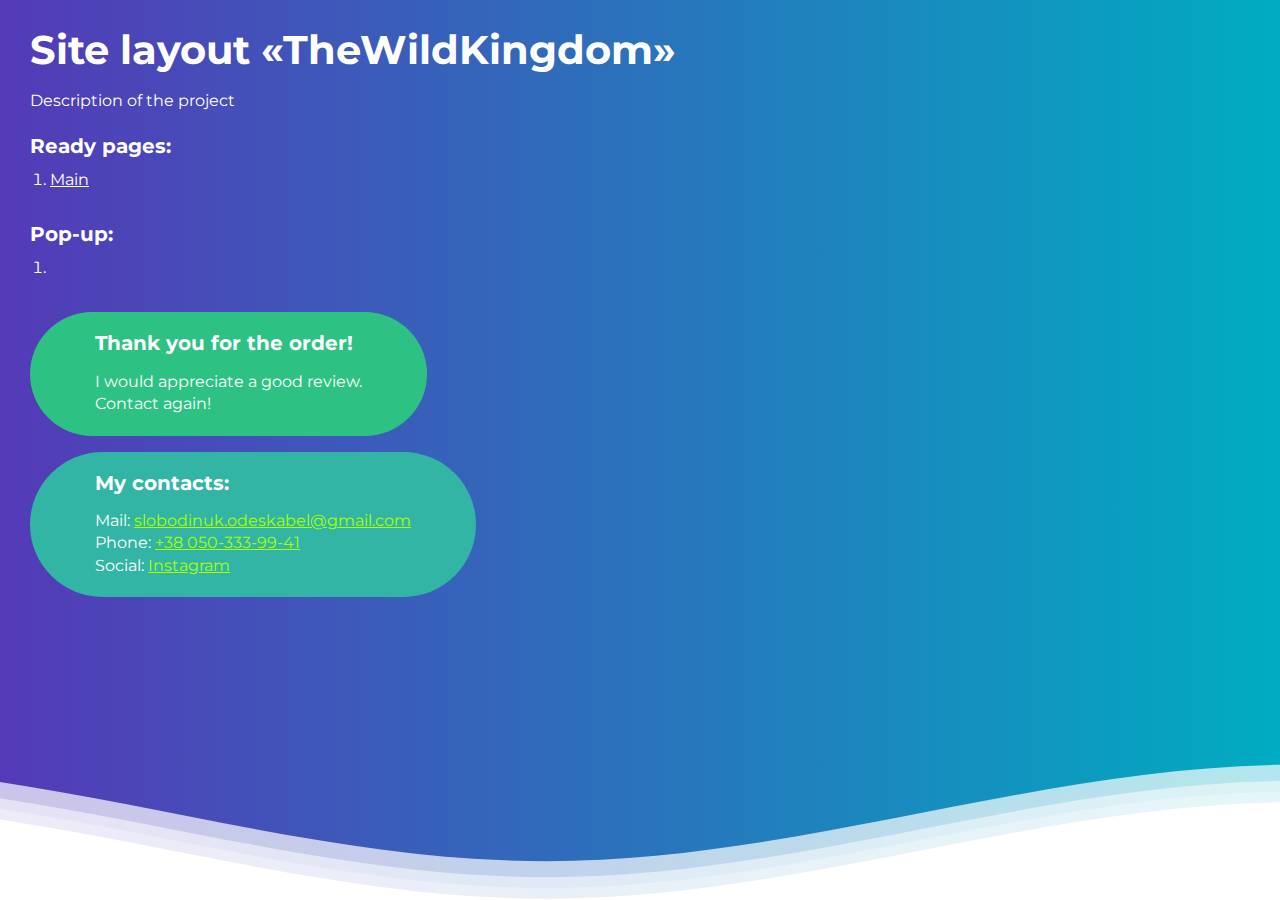
<file: index.html>
<!DOCTYPE html>
<html>

<head>
	<meta charset="UTF-8">
	<meta name="viewport" content="width=device-width, initial-scale=1.0">
	<link rel="shortcut icon" href="favicon.ico">
	<title>Site layout «TheWildKingdom»</title>
</head>

<body>
	<div class="wrapper">
		<div class="rootpage">
			<div class="rootpage__project">
				<h1>Site layout «TheWildKingdom»</h1>
				<div class="rootpage__info">
					Description of the project
				</div>
				<h2>Ready pages:</h2>
				<ol class="rootpage__list">
					<li><a target="_blank" href="home.html">Main</a></li>
				</ol>
				<h2>Pop-up:</h2>
				<ol class="rootpage__list">
					<li><a target="_blank" href="home.html#"></a></li>
				</ol>
			</div>
			<div class="rootpage__tnx">
				<h2>Thank you for the order!</h2>
				<p>I would appreciate a good review.</p>
				<p>Contact again!</p>
			</div>
			<div class="rootpage__contacts">
				<h2>My contacts:</h2>
				<p>Mail: <a href="mailto:slobodinuk.odeskabel@gmail.com">slobodinuk.odeskabel@gmail.com</a></p>
				<p>Phone: <a href="tel:+380503339941">+38 050-333-99-41</a></p>
				<p>Social: <a href="https://www.instagram.com/yevgeniyslobodianuk/" target="_blank">Instagram</a></p>
			</div>
		</div>
		<!--Waves Container-->
		<div class="decor">
			<svg class="decor__waves" xmlns="http://www.w3.org/2000/svg" xmlns:xlink="http://www.w3.org/1999/xlink" viewBox="0 24 150 28" preserveAspectRatio="none" shape-rendering="auto">
				<defs>
					<path id="gentle-wave" d="M-160 44c30 0 58-18 88-18s 58 18 88 18 58-18 88-18 58 18 88 18 v44h-352z" />
				</defs>
				<g class="decor__parallax">
					<use xlink:href="#gentle-wave" x="48" y="0" fill="rgba(255,255,255,0.7" />
					<use xlink:href="#gentle-wave" x="48" y="3" fill="rgba(255,255,255,0.5)" />
					<use xlink:href="#gentle-wave" x="48" y="5" fill="rgba(255,255,255,0.3)" />
					<use xlink:href="#gentle-wave" x="48" y="7" fill="#fff" />
				</g>
			</svg>
		</div>
		<!--Waves end-->
	</div>
</body>
<style>
	@charset "UTF-8";
	@import url("https://fonts.googleapis.com/css?family=Montserrat:regular,700&display=swap");

	*,
	*::before,
	*::after {
		padding: 0px;
		margin: 0px;
		border: 0px;
		box-sizing: border-box;
	}

	html,
	body {
		height: 100%;
		margin: 0;
		padding: 0;
		min-width: 320px;
		width: 100%;
		color: #fff;
		/* background: linear-gradient(to right, #072142, #8c2b7a 42%, #ff4d5a); */
		background: linear-gradient(to right, rgba(84, 58, 183, 1) 0%, rgba(0, 172, 193, 1) 100%);
	}

	body {
		font-family: Montserrat;
		font-size: 100%;
		line-height: 1;
		font-size: 1rem;
	}

	a {
		text-decoration: underline;
		color: #fff;
	}

	a:visited {
		text-decoration: underline;
		color: rgb(214, 212, 212);
	}

	a:hover {
		text-decoration: none;
	}

	ul li {
		list-style: none;
	}

	img {
		vertical-align: top;
	}

	.wrapper {
		width: 100%;
		min-height: 100%;
		overflow: hidden;
		display: flex;
		flex-direction: column;
	}

	.rootpage {
		padding: 30px;
		display: flex;
		flex-direction: column;
		align-items: flex-start;
		flex: 1 1 auto;
	}

	@media (min-width: 1329px) {
		.rootpage {
			flex-direction: row;
			justify-content: space-around;
		}
	}

	@media (max-width: 767px) {
		.rootpage {
			padding: 30px 15px;
		}
	}

	h1 {
		/* color: #ebe691; */
		font-size: 2.5rem;
		margin: 0px 0px 1.25rem 0px;
	}

	@media (max-width: 767px) {
		h1 {
			font-size: 1.85rem;
			margin: 0px 0px 1.25rem 0px;
		}
	}

	h2 {
		/* color: #ebe691; */
		font-size: 1.25rem;
		margin: 0px 0px 1rem 0px;
	}

	@media (max-width: 767px) {
		h2 {
			font-size: 1.125rem;
			margin: 0px 0px 1rem 0px;
		}
	}

	.rootpage__info {
		line-height: 140%;
		margin: 0px 0px 1.5rem 0px;
	}

	.rootpage__list {
		margin: 0px 0px 2.25rem 1.25rem;
	}

	.rootpage__list li:not(:last-child) {
		margin: 0px 0px 15px 0px;
	}

	.rootpage__contacts,
	.rootpage__tnx {
		border-radius: 200px;
		padding: 20px 65px;
		line-height: 140%;
	}

	@media (max-width: 767px) {

		.rootpage__contacts,
		.rootpage__tnx {
			border-radius: 40px;
			padding: 20px;
		}
	}

	@media (max-width: 348px) {
		.rootpage__contacts {
			margin-left: -14px;
		}
	}

	.rootpage__contacts {
		background: #32b5a4;

	}

	.rootpage__contacts a {
		color: #a9ff00;
	}

	.rootpage__tnx {
		/* background: #c22d63; */
		background: #2dc284;
	}

	@media (max-width: 1329px) {
		.rootpage__tnx {
			margin: 0px 0px 1rem 0px;
		}
	}

	.decor__waves {
		/* position:relative; */
		width: 100%;
		height: 20vh;
		margin-bottom: -7px;
		/*Fix for safari gap*/
		min-height: 100px;
		max-height: 150px;
		/* Animation */
	}

	.decor__parallax>use {
		animation: move-forever 25s cubic-bezier(.55, .5, .45, .5) infinite;
	}

	.decor__parallax>use:nth-child(1) {
		animation-delay: -2s;
		animation-duration: 7s;
	}

	.decor__parallax>use:nth-child(2) {
		animation-delay: -3s;
		animation-duration: 10s;
	}

	.decor__parallax>use:nth-child(3) {
		animation-delay: -4s;
		animation-duration: 13s;
	}

	.decor__parallax>use:nth-child(4) {
		animation-delay: -5s;
		animation-duration: 20s;
	}

	@keyframes move-forever {
		0% {
			transform: translate3d(-90px, 0, 0);
		}

		100% {
			transform: translate3d(85px, 0, 0);
		}
	}

	/*Shrinking for mobile*/
	@media (max-width: 768px) {
		.decor__waves {
			height: 40px;
			min-height: 40px;
		}

		.content {
			height: 30vh;
		}

		h1 {
			font-size: 24px;
		}
	}
</style>

</html>
</file>
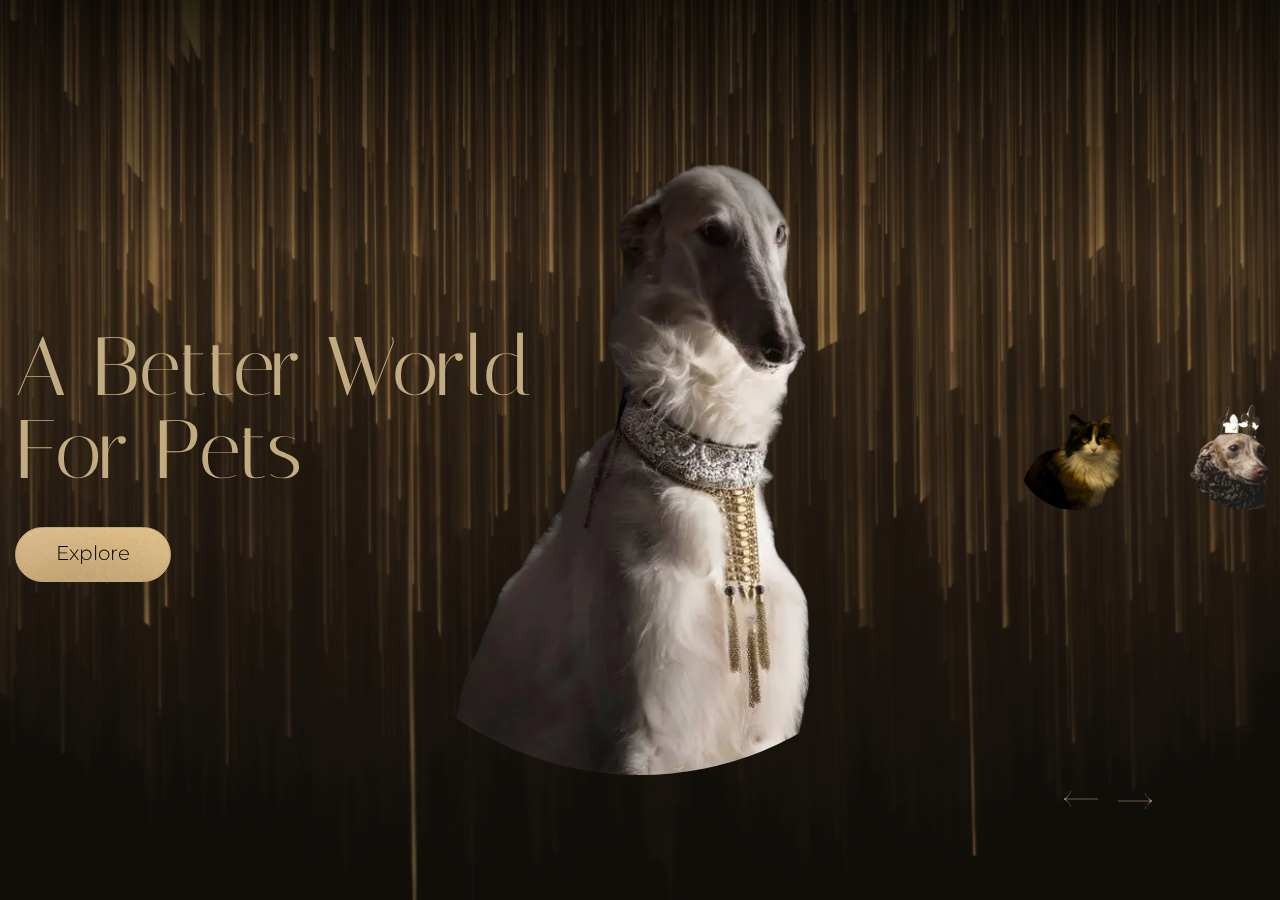
<file: home.html>
<!DOCTYPE html>
<html lang="en">

<head>
	<title>The Wild Kingdom</title>
	<meta charset="UTF-8">
	<meta name="format-detection" content="telephone=no">
	<meta property="og:image" content="img/meta.jpg">
	<meta property="og:title" content="The Wild Kingdom">
	<meta property="og:description" content="A better world for pets">
	<style>
		body {
			opacity: 0;
		}
	</style>
	<link rel="stylesheet" href="css/style.min.css?_v=20231108141357">
	<link rel="shortcut icon" href="jackie.ico">
	<!-- <meta name="robots" content="noindex, nofollow"> -->
	<meta name="viewport" content="width=device-width, initial-scale=1.0">
</head>

<body>
	<div class="wrapper">
		<header class="header">
			<div class="header__container">
			</div>
		</header>
		<main class="page">
			<section class="page__hero hero">
				<div class="hero__container">
					<div class="hero__body">
						<div class="hero__text-content">
							<h1 class="hero__title">A better world for pets</h1>
							<a href="#" class="hero__link">Explore</a>
						</div>
						<div class="hero__image-ibg">
							<picture><source srcset="img/01_hero/bg02.webp" type="image/webp"><img src="img/01_hero/bg02.jpg" alt="Something Unusual"></picture>
						</div>
						<div class="hero__slider swiper">
							<div class="hero__wrapper swiper-wrapper">
								<div class="hero__slide swiper-slide"></div>
								<div class="hero__slide swiper-slide"></div>
								<div class="hero__slide swiper-slide"></div>
								<div class="hero__slide swiper-slide"></div>
							</div>
						</div>
						<div class="hero__swiper-control">
							<button type="button" class="hero__swiper-button-prev swiper-button-prev">
								<svg xmlns="http://www.w3.org/2000/svg" width="34" height="16" viewBox="0 0 34 16" fill="none">
									<path fill-rule="evenodd" clip-rule="evenodd" d="M0 7.82608V8.1739C3.21018 9.91302 5.91035 12.5471 6.90099 16C6.90164 16.0023 7.12823 15.8579 7.14034 15.8536C7.15251 15.8494 7.12689 15.8558 7.12614 15.8531C6.37539 13.2117 3.53122 10.0787 1.44958 8.1739C11.6253 8.41985 23.8329 8.04972 34 8.34781V7.65216L1.44958 7.82608C3.53122 5.92132 6.31241 2.67051 7.06931 1.30874e-05L6.7202 3.03759e-06C5.73825 3.45971 3.64509 5.56521 0 7.82608Z" fill="#C1AB81" />
								</svg>
							</button>
							<button type="button" class="hero__swiper-button-next swiper-button-next">
								<svg xmlns="http://www.w3.org/2000/svg" width="34" height="16" viewBox="0 0 34 16" fill="none">
									<path fill-rule="evenodd" clip-rule="evenodd" d="M0 7.82608V8.1739C3.21018 9.91302 5.91035 12.5471 6.90099 16C6.90164 16.0023 7.12823 15.8579 7.14034 15.8536C7.15251 15.8494 7.12689 15.8558 7.12614 15.8531C6.37539 13.2117 3.53122 10.0787 1.44958 8.1739C11.6253 8.41985 23.8329 8.04972 34 8.34781V7.65216L1.44958 7.82608C3.53122 5.92132 6.31241 2.67051 7.06931 1.30874e-05L6.7202 3.03759e-06C5.73825 3.45971 3.64509 5.56521 0 7.82608Z" fill="#C1AB81" />
								</svg>
							</button>
						</div>
					</div>
				</div>
			</section>
		</main>
		<footer class="footer">
			<div class="footer__container">
			</div>
		</footer>
	</div>
	<script src="js/app.min.js?_v=20231108141357"></script>
</body>

</html>
</file>
<file: css/style.min.css>
@charset "UTF-8";@import url(https://fonts.googleapis.com/css?family=Montserrat:300,regular,italic&display=swap);@import url(https://fonts.googleapis.com/css?family=Italiana:regular&display=swap);:root{--header-bg:transparent;--header-bg-scroll:rgba(0, 0, 0, 0.5);--footer-bg-primary:#172432;--main-title-primary:#C1AB81;--main-button-text-secondary:#;--main-link-text:#C1AB81;--main-link-text-hover:#000;--main-link-bg-hover:#C1AB81;--main-link-bg-border:#C1AB81;--main-shadow-primary:20px 20px 40px 0px rgba(0, 0, 0, 0.50)}*{padding:0;margin:0;border:0}*,:after,:before{-webkit-box-sizing:border-box;box-sizing:border-box}body,html{height:100%;min-width:320px;scroll-behavior:smooth}body{color:#9d875c;line-height:1;font-family:Montserrat;font-size:1.25rem;-ms-text-size-adjust:100%;-moz-text-size-adjust:100%;-webkit-text-size-adjust:100%;-webkit-font-smoothing:antialiased;-moz-osx-font-smoothing:grayscale}button,input,textarea{font-family:Montserrat;font-size:inherit;line-height:inherit}button{cursor:pointer;color:inherit;background-color:transparent}a{color:inherit;text-decoration:none}ul li{list-style:none}img{vertical-align:top}h1,h2,h3,h4,h5,h6{font-weight:inherit;font-size:inherit}.lock body{overflow:hidden;-ms-touch-action:none;touch-action:none;-ms-scroll-chaining:none;overscroll-behavior:none}.loaded body{opacity:1;-webkit-transition:all .4s ease .1s;transition:all .4s ease .1s}.wrapper{min-height:100%;display:-webkit-box;display:-ms-flexbox;display:flex;-webkit-box-orient:vertical;-webkit-box-direction:normal;-ms-flex-direction:column;flex-direction:column;overflow:hidden}@supports (overflow:clip){.wrapper{overflow:clip}}.wrapper>main{-webkit-box-flex:1;-ms-flex:1 1 auto;flex:1 1 auto}.wrapper>*{min-width:0}[class*=__container]{max-width:100.125rem;margin:0 auto;padding:0 .9375rem}[class*=-ibg]{position:relative}[class*=-ibg] img{position:absolute;width:100%;height:100%;top:0;left:0;-o-object-fit:cover;object-fit:cover}[class*=-ibg--contain] img{-o-object-fit:contain;object-fit:contain}.hero{height:100vh;min-height:34.375rem;position:relative;background:#9d875c}.hero__image-ibg{position:absolute;top:0;left:0;width:100%;height:100%}.hero__image-ibg::before{content:"";position:absolute;z-index:2;top:-5%;left:0;width:100%;height:18.75rem;background:-webkit-gradient(linear,left top,left bottom,from(#222220),to(rgba(24,24,22,0)));background:linear-gradient(180deg,#222220 0,rgba(24,24,22,0) 100%);mix-blend-mode:multiply}.hero__image-ibg img{opacity:.9;mix-blend-mode:multiply}.hero__text-content{position:relative;z-index:3;-webkit-box-flex:0;-ms-flex:0 1 40.3125rem;flex:0 1 40.3125rem}.hero__title{color:var(--main-title-primary);-webkit-font-feature-settings:"clig" off,"liga" off;font-feature-settings:"clig" off,"liga" off;font-family:Italiana;text-transform:capitalize}.hero__title:not(:last-child){margin-bottom:2.1875rem}.no-webp .hero__link{background:url(../img/button_bg.jpg) 50%/cover no-repeat}.hero__link{display:inline-block;color:var(--main-link-text-hover);text-align:center;-webkit-font-feature-settings:"clig" off,"liga" off;font-feature-settings:"clig" off,"liga" off;font-weight:300;line-height:1.56;border-radius:3.125rem;border:.0625rem solid var(--main-link-bg-border);padding:.625rem 2.5rem .6875rem;-webkit-transition:all .4s ease;transition:all .4s ease;mix-blend-mode:soft-light;position:relative;overflow:hidden}.hero__link:not(:last-child){margin-bottom:2.1875rem}.hero__link::after{content:"";position:absolute;top:0;left:0;height:100%;width:100%;background:#d3d3d3;z-index:-1;opacity:.4}.hero__slider{width:650px;position:absolute;top:50%;left:50%;-webkit-transform:translate(-50%,-50%);-ms-transform:translate(-50%,-50%);transform:translate(-50%,-50%);height:100%;min-width:0}.hero__wrapper{-webkit-box-align:center;-ms-flex-align:center;align-items:center}.hero__slide{-ms-flex-negative:0;flex-shrink:0;-ms-flex-preferred-size:120px;flex-basis:120px;-webkit-transition:all .5s ease;transition:all .5s ease;overflow:hidden;height:120px;background:-webkit-gradient(linear,left top,right top,from(#201b14),to(#100e07));background:linear-gradient(to right,#201b14,#100e07);border-radius:50%;position:relative}.hero__slide.swiper-slide-active{-ms-flex-preferred-size:650px;flex-basis:650px;height:650px}.no-webp .hero__slide:nth-child(1){background:url(../img/01_hero/01.jpg) 0 0/cover no-repeat}.no-webp .hero__slide:nth-child(2){background:url(../img/01_hero/02.jpg) 0 0/cover no-repeat}.no-webp .hero__slide:nth-child(3){background:url(../img/01_hero/03.jpg) 0 0/cover no-repeat}.no-webp .hero__slide:nth-child(4){background:url(../img/01_hero/04.jpg) 0 0/cover no-repeat}.hero__swiper-control{position:absolute;right:10%;bottom:10%;display:-webkit-box;display:-ms-flexbox;display:flex;-webkit-box-align:center;-ms-flex-align:center;align-items:center;gap:20px}.hero__swiper-button-next{-webkit-transform:rotate(180deg);-ms-transform:rotate(180deg);transform:rotate(180deg)}.swiper-initialized{-ms-touch-action:pan-y;touch-action:pan-y}.swiper-wrapper{width:100%;height:100%;-webkit-box-sizing:content-box;box-sizing:content-box;display:-webkit-box;display:-ms-flexbox;display:flex;position:relative}.swiper-vertical .swiper-wrapper{-webkit-box-orient:vertical;-webkit-box-direction:normal;-ms-flex-direction:column;flex-direction:column}.swiper-autoheight .swiper-wrapper{-webkit-box-align:start;-ms-flex-align:start;align-items:flex-start}.swiper-android .swiper-slide,.swiper-android .swiper-wrapper{-webkit-transform:translate3d(0,0,0);transform:translate3d(0,0,0)}.swiper-button-lock{display:none!important}@media (min-width:47.99875em){.hero__body{display:-webkit-box;display:-ms-flexbox;display:flex;-webkit-box-align:center;-ms-flex-align:center;align-items:center;min-height:100vh;padding-top:9.375rem;padding-bottom:9.375rem}}@media (min-width:100.125em){.hero__body{padding-top:9.375rem}.hero__body{padding-bottom:9.375rem}.hero__title{font-size:6.25rem}}@media (max-width:20em){.hero__body{padding-top:6.25rem}.hero__body{padding-bottom:3.75rem}.hero__title{font-size:2.125rem}}@media (min-width:20em) and (max-width:100.125em){@supports (padding-top:clamp(6.25rem ,5.4699687988rem + 3.9001560062vw ,9.375rem)){.hero__body{padding-top:clamp(6.25rem ,5.4699687988rem + 3.9001560062vw ,9.375rem)}}@supports not (padding-top:clamp(6.25rem ,5.4699687988rem + 3.9001560062vw ,9.375rem)){.hero__body{padding-top:calc(6.25rem + 3.125 * (100vw - 20rem)/ 80.125)}}@supports (padding-bottom:clamp(3.75rem ,2.3459438378rem + 7.0202808112vw ,9.375rem)){.hero__body{padding-bottom:clamp(3.75rem ,2.3459438378rem + 7.0202808112vw ,9.375rem)}}@supports not (padding-bottom:clamp(3.75rem ,2.3459438378rem + 7.0202808112vw ,9.375rem)){.hero__body{padding-bottom:calc(3.75rem + 5.625 * (100vw - 20rem)/ 80.125)}}@supports (font-size:clamp(2.125rem ,1.0953588144rem + 5.1482059282vw ,6.25rem)){.hero__title{font-size:clamp(2.125rem ,1.0953588144rem + 5.1482059282vw ,6.25rem)}}@supports not (font-size:clamp(2.125rem ,1.0953588144rem + 5.1482059282vw ,6.25rem)){.hero__title{font-size:calc(2.125rem + 4.125 * (100vw - 20rem)/ 80.125)}}}.webp .hero__link{background:url(../img/button_bg.webp) 50%/cover no-repeat}.webp .hero__slide:nth-child(1){background:url(../img/01_hero/01.webp) 0 0/cover no-repeat}.webp .hero__slide:nth-child(2){background:url(../img/01_hero/02.webp) 0 0/cover no-repeat}.webp .hero__slide:nth-child(3){background:url(../img/01_hero/03.webp) 0 0/cover no-repeat}.webp .hero__slide:nth-child(4){background:url(../img/01_hero/04.webp) 0 0/cover no-repeat}
</file>
